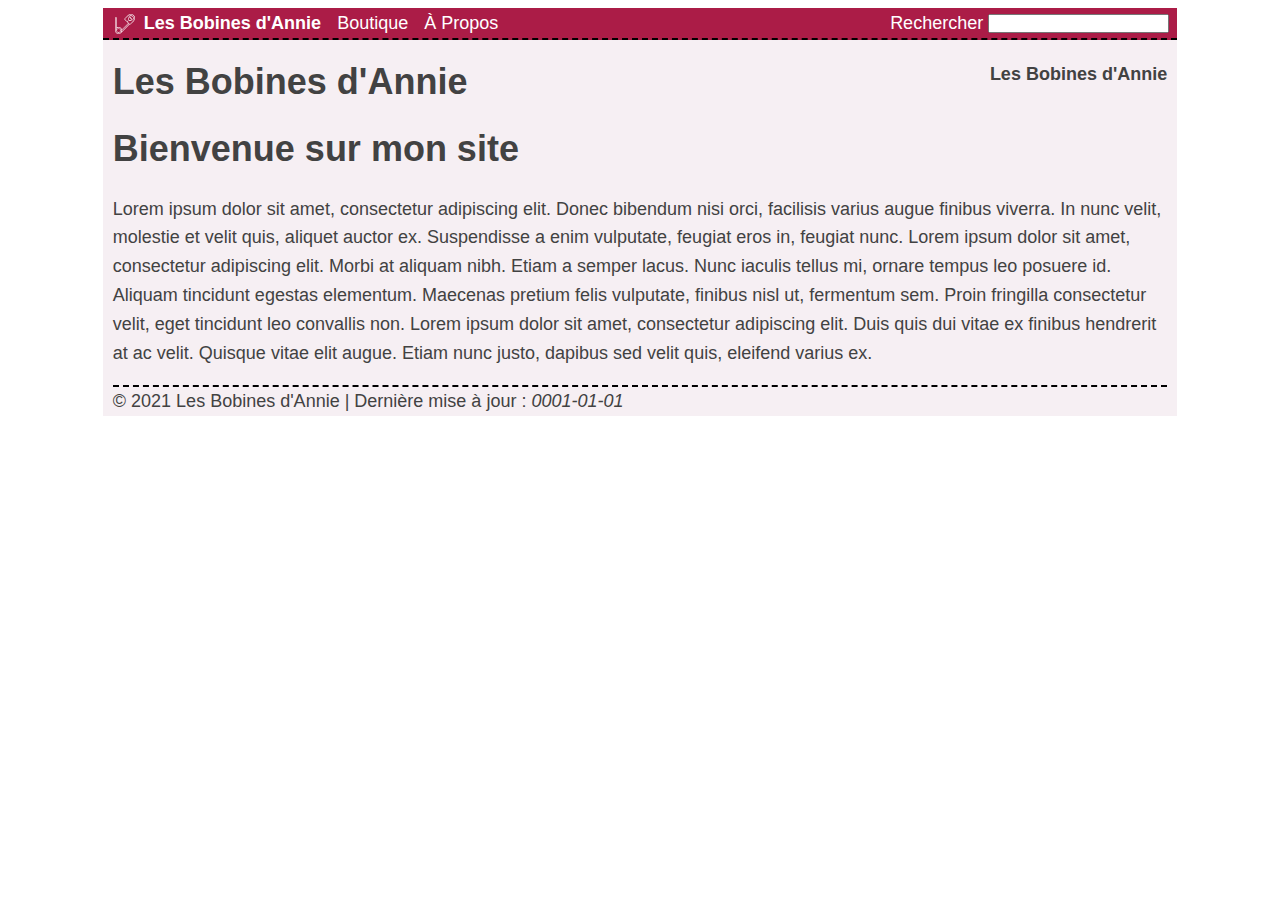
<file: index.html>
<!doctype html><html lang=en><head><meta name=generator content="Hugo 0.80.0"><meta charset=utf-8><meta name=description content="The description"><meta name=viewport content="width=device-width,initial-scale=1,maximum-scale=1,viewport-fit=cover"><link rel=stylesheet href=/sass/main.min.css><script src=/js/site.handlers.min.js async></script><title>Les Bobines d'Annie</title></head><body><div class=inner><header><nav><ul class=navcontainer><li class=navelt><a class="navlink header-title" href=https://bobines-annie.fr><img src=/icons/logo.min.svg>
<span class=navtext>Les Bobines d'Annie</span></a></li><li class=navelt><a class=navlink href=https://bobines-annie.fr/boutique/>Boutique</a></li><li class=navelt><a class=navlink href=https://bobines-annie.fr/a-propos/>À Propos</a></li><li class="navelt search-block"><span class=navtext>Rechercher</span>
<input id=search type=text onchange=searchFor(this)></li></ul></nav></header><div class=title><h1>Les Bobines d'Annie</h1><ul class=breadcrumbs><li class=active><a href=https://bobines-annie.fr/>Les Bobines d'Annie</a></li></ul></div><div class=content><h1>Bienvenue sur mon site</h1><p>Lorem ipsum dolor sit amet, consectetur adipiscing elit. Donec bibendum
nisi orci, facilisis varius augue finibus viverra. In nunc velit,
molestie et velit quis, aliquet auctor ex. Suspendisse a enim vulputate,
feugiat eros in, feugiat nunc. Lorem ipsum dolor sit amet, consectetur
adipiscing elit. Morbi at aliquam nibh. Etiam a semper lacus. Nunc
iaculis tellus mi, ornare tempus leo posuere id. Aliquam tincidunt
egestas elementum. Maecenas pretium felis vulputate, finibus nisl ut,
fermentum sem. Proin fringilla consectetur velit, eget tincidunt leo
convallis non. Lorem ipsum dolor sit amet, consectetur adipiscing elit.
Duis quis dui vitae ex finibus hendrerit at ac velit. Quisque vitae elit
augue. Etiam nunc justo, dapibus sed velit quis, eleifend varius ex.</p><footer>© 2021 Les Bobines d'Annie | Dernière mise à jour : <em>0001-01-01</em></footer></div></div></body></html>
</file>
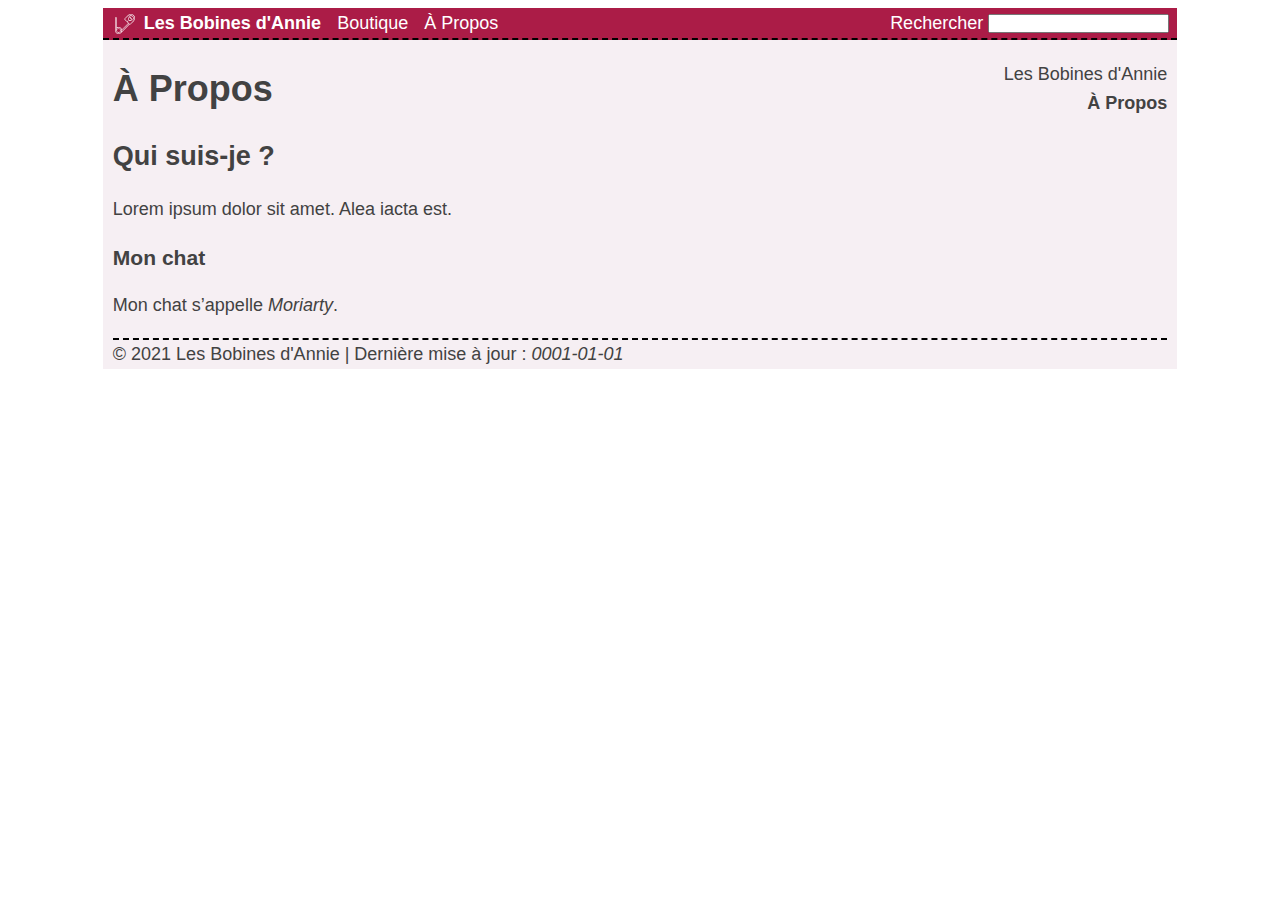
<file: a-propos/index.html>
<!doctype html><html lang=en><head><meta charset=utf-8><meta name=description content="The description"><meta name=viewport content="width=device-width,initial-scale=1,maximum-scale=1,viewport-fit=cover"><link rel=stylesheet href=/sass/main.min.css><script src=/js/site.handlers.min.js async></script><title>Les Bobines d'Annie</title></head><body><div class=inner><header><nav><ul class=navcontainer><li class=navelt><a class="navlink header-title" href=https://bobines-annie.fr><img src=/icons/logo.min.svg>
<span class=navtext>Les Bobines d'Annie</span></a></li><li class=navelt><a class=navlink href=https://bobines-annie.fr/boutique/>Boutique</a></li><li class=navelt><a class=navlink href=https://bobines-annie.fr/a-propos/>À Propos</a></li><li class="navelt search-block"><span class=navtext>Rechercher</span>
<input id=search type=text onchange=searchFor(this)></li></ul></nav></header><div class=title><h1>À Propos</h1><ul class=breadcrumbs><li><a href=https://bobines-annie.fr/>Les Bobines d'Annie</a></li><li class=active><a href=https://bobines-annie.fr/a-propos/>À Propos</a></li></ul></div><div class=content><div class=text><h2 id=qui-suis-je->Qui suis-je ?</h2><p>Lorem ipsum dolor sit amet. Alea iacta est.</p><h3 id=mon-chat>Mon chat</h3><p>Mon chat s&rsquo;appelle <em>Moriarty</em>.</p></div><footer>© 2021 Les Bobines d'Annie | Dernière mise à jour : <em>0001-01-01</em></footer></div></div></body></html>
</file>
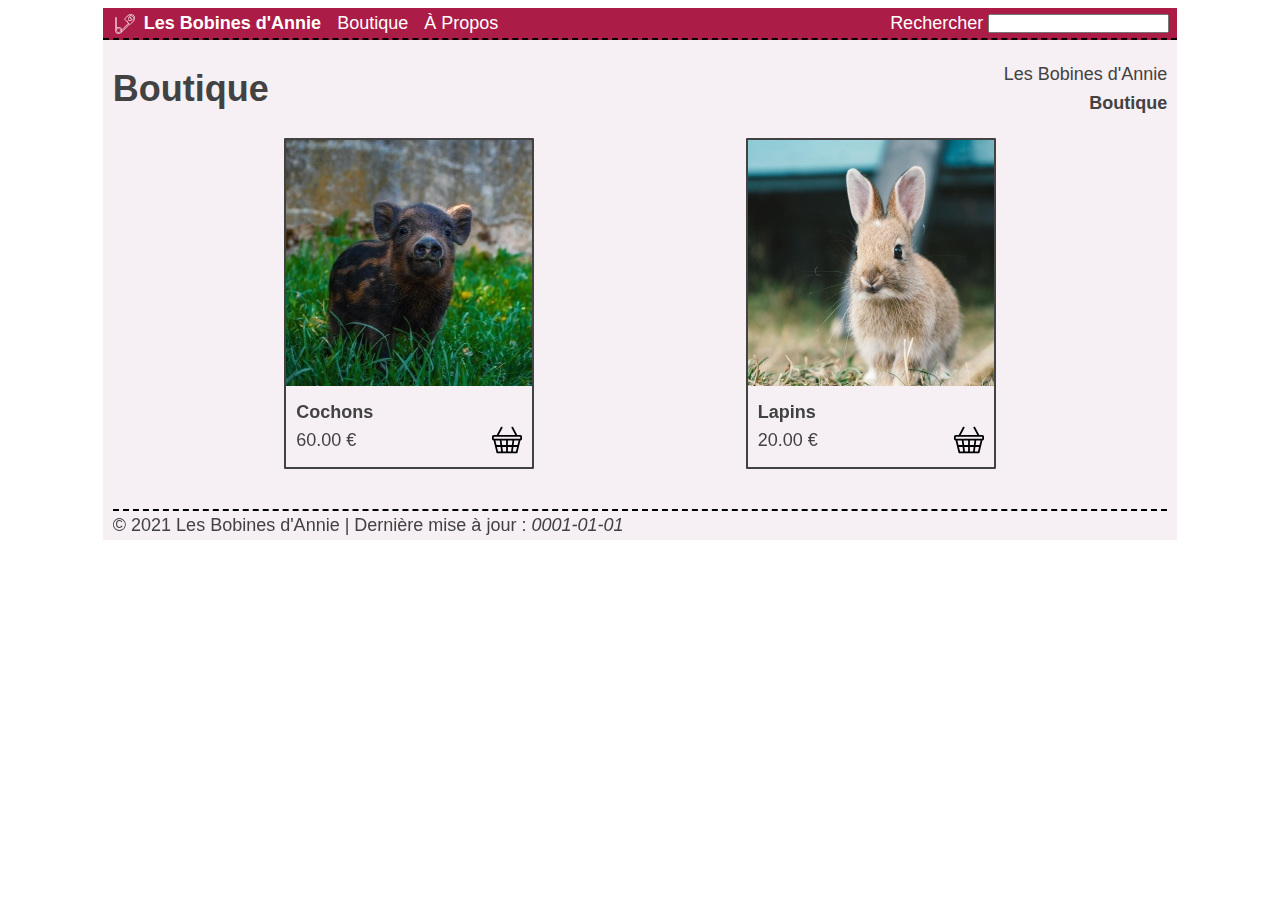
<file: boutique/index.html>
<!doctype html><html lang=en><head><meta charset=utf-8><meta name=description content="The description"><meta name=viewport content="width=device-width,initial-scale=1,maximum-scale=1,viewport-fit=cover"><link rel=stylesheet href=/sass/main.min.css><script src=/js/site.handlers.min.js async></script><title>Les Bobines d'Annie</title></head><body><div class=inner><header><nav><ul class=navcontainer><li class=navelt><a class="navlink header-title" href=https://bobines-annie.fr><img src=/icons/logo.min.svg>
<span class=navtext>Les Bobines d'Annie</span></a></li><li class=navelt><a class=navlink href=https://bobines-annie.fr/boutique/>Boutique</a></li><li class=navelt><a class=navlink href=https://bobines-annie.fr/a-propos/>À Propos</a></li><li class="navelt search-block"><span class=navtext>Rechercher</span>
<input id=search type=text onchange=searchFor(this)></li></ul></nav></header><div class=title><h1>Boutique</h1><ul class=breadcrumbs><li><a href=https://bobines-annie.fr/>Les Bobines d'Annie</a></li><li class=active><a href=https://bobines-annie.fr/boutique/>Boutique</a></li></ul></div><div class=content><div class=grid><div><div class="gridelt boxed"><a href=https://bobines-annie.fr/boutique/cochons/ title=Cochons><div class=carrousel><div class=carrousel-items><img class=carrousel-item src=/boutique/cochons/images/abonyi-kevin-OMPrpjNkO00-unsplash_hu8a90fcc09a71e3fc257ad69301a92b2f_48641_246x246_fill_q99_box_smart1.jpg>
<img class=carrousel-item src=/boutique/cochons/images/annie-spratt-E97AP-KmemE-unsplash_hu01fa5d5fd731a601b337bdaa86127b0f_116566_246x246_fill_q99_box_smart1.jpg></div></div></a><div class=gridtitle><div><a href=https://bobines-annie.fr/boutique/cochons/ title=Cochons><h4>Cochons</h4></a><p>60.00 €</p></div><div><a href=# title="Ajouter au panier" class=iconlink><img src=/icons/shopping-basket.min.svg width=30 height=30></a></div></div></div></div><div><div class="gridelt boxed"><a href=https://bobines-annie.fr/boutique/lapins/ title=Lapins><div class=carrousel><div class=carrousel-items><img class=carrousel-item src=/boutique/lapins/images/daniel-mccarthy-themccarthy-TRrC46LBfwc-unsplash_hu8d66a5631c2fe8e26c06457fe94db130_119973_246x246_fill_q99_box_smart1.jpg>
<img class=carrousel-item src=/boutique/lapins/images/lorna-ladril-3MSQtgCvyWg-unsplash_huc0dc02a645ed8f8d6d640dc07001a743_96070_246x246_fill_q99_box_smart1.jpg></div></div></a><div class=gridtitle><div><a href=https://bobines-annie.fr/boutique/lapins/ title=Lapins><h4>Lapins</h4></a><p>20.00 €</p></div><div><a href=# title="Ajouter au panier" class=iconlink><img src=/icons/shopping-basket.min.svg width=30 height=30></a></div></div></div></div></div><footer>© 2021 Les Bobines d'Annie | Dernière mise à jour : <em>0001-01-01</em></footer></div></div></body></html>
</file>
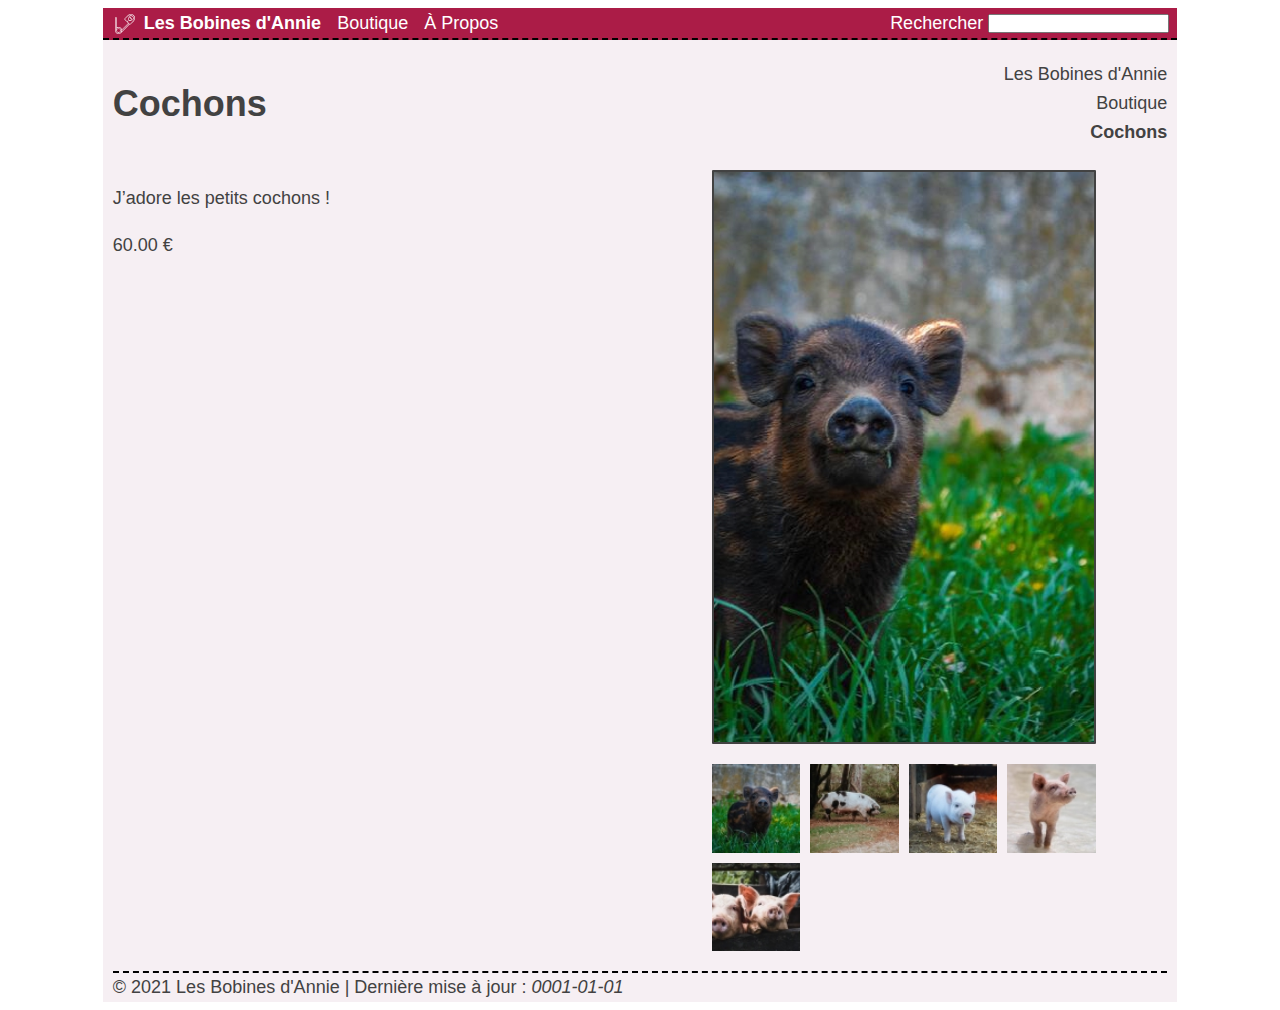
<file: boutique/cochons/index.html>
<!doctype html><html lang=en><head><meta charset=utf-8><meta name=description content="The description"><meta name=viewport content="width=device-width,initial-scale=1,maximum-scale=1,viewport-fit=cover"><link rel=stylesheet href=/sass/main.min.css><script src=/js/site.handlers.min.js async></script><title>Les Bobines d'Annie</title></head><body><div class=inner><header><nav><ul class=navcontainer><li class=navelt><a class="navlink header-title" href=https://bobines-annie.fr><img src=/icons/logo.min.svg>
<span class=navtext>Les Bobines d'Annie</span></a></li><li class=navelt><a class=navlink href=https://bobines-annie.fr/boutique/>Boutique</a></li><li class=navelt><a class=navlink href=https://bobines-annie.fr/a-propos/>À Propos</a></li><li class="navelt search-block"><span class=navtext>Rechercher</span>
<input id=search type=text onchange=searchFor(this)></li></ul></nav></header><div class=title><h1>Cochons</h1><ul class=breadcrumbs><li><a href=https://bobines-annie.fr/>Les Bobines d'Annie</a></li><li><a href=https://bobines-annie.fr/boutique/>Boutique</a></li><li class=active><a href=https://bobines-annie.fr/boutique/cochons/>Cochons</a></li></ul></div><div class=content><div class=single><div class=text><p>J&rsquo;adore les petits cochons !</p><p>60.00 €</p></div><div class=images><div class=largebox><a id=large-link href=/display/#/boutique/cochons/images/abonyi-kevin-OMPrpjNkO00-unsplash.jpg title=Agrandir><div id=large class=boxed><img src=/boutique/cochons/images/abonyi-kevin-OMPrpjNkO00-unsplash_hu8a90fcc09a71e3fc257ad69301a92b2f_48641_400x600_fill_q99_box_smart1.jpg></div></a></div><div class=small><img src=/boutique/cochons/images/abonyi-kevin-OMPrpjNkO00-unsplash_hu8a90fcc09a71e3fc257ad69301a92b2f_48641_80x80_fill_q99_box_smart1.jpg large-src=/boutique/cochons/images/abonyi-kevin-OMPrpjNkO00-unsplash_hu8a90fcc09a71e3fc257ad69301a92b2f_48641_400x600_fill_q99_box_smart1.jpg xlarge-src=/display/#/boutique/cochons/images/abonyi-kevin-OMPrpjNkO00-unsplash.jpg onclick=selectLarge(this)>
<img src=/boutique/cochons/images/annie-spratt-E97AP-KmemE-unsplash_hu01fa5d5fd731a601b337bdaa86127b0f_116566_80x80_fill_q99_box_smart1.jpg large-src=/boutique/cochons/images/annie-spratt-E97AP-KmemE-unsplash_hu01fa5d5fd731a601b337bdaa86127b0f_116566_400x600_fill_q99_box_smart1.jpg xlarge-src=/display/#/boutique/cochons/images/annie-spratt-E97AP-KmemE-unsplash.jpg onclick=selectLarge(this)>
<img src=/boutique/cochons/images/christopher-carson-i4XLJmlYit4-unsplash_hu3f92d1688b5a7929ecf91bd2b7d6bdab_202843_80x80_fill_q99_box_smart1.jpg large-src=/boutique/cochons/images/christopher-carson-i4XLJmlYit4-unsplash_hu3f92d1688b5a7929ecf91bd2b7d6bdab_202843_400x600_fill_q99_box_smart1.jpg xlarge-src=/display/#/boutique/cochons/images/christopher-carson-i4XLJmlYit4-unsplash.jpg onclick=selectLarge(this)>
<img src=/boutique/cochons/images/forest-simon-ZKbve9f7Mp4-unsplash_hu249b9ccd070601eea6cd9cc3cdb5f31a_78813_80x80_fill_q99_box_smart1.jpg large-src=/boutique/cochons/images/forest-simon-ZKbve9f7Mp4-unsplash_hu249b9ccd070601eea6cd9cc3cdb5f31a_78813_400x600_fill_q99_box_smart1.jpg xlarge-src=/display/#/boutique/cochons/images/forest-simon-ZKbve9f7Mp4-unsplash.jpg onclick=selectLarge(this)>
<img src=/boutique/cochons/images/kenneth-schipper-vera-6y7jACxmhP8-unsplash_hua3432fcb87fc9d54a825d07c13e72e7c_251563_80x80_fill_q99_box_smart1.jpg large-src=/boutique/cochons/images/kenneth-schipper-vera-6y7jACxmhP8-unsplash_hua3432fcb87fc9d54a825d07c13e72e7c_251563_400x600_fill_q99_box_smart1.jpg xlarge-src=/display/#/boutique/cochons/images/kenneth-schipper-vera-6y7jACxmhP8-unsplash.jpg onclick=selectLarge(this)></div></div></div><footer>© 2021 Les Bobines d'Annie | Dernière mise à jour : <em>0001-01-01</em></footer></div></div></body></html>
</file>
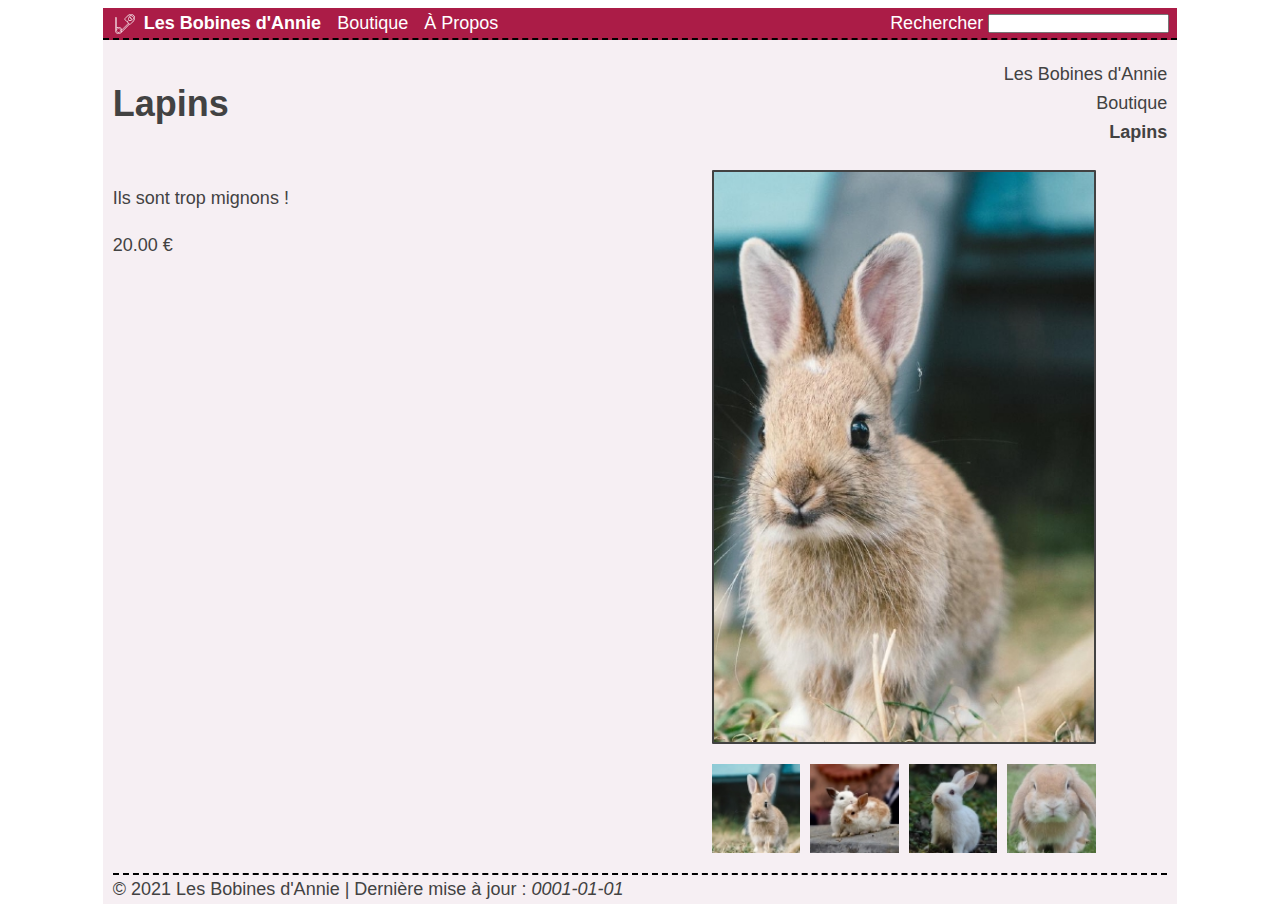
<file: boutique/lapins/index.html>
<!doctype html><html lang=en><head><meta charset=utf-8><meta name=description content="The description"><meta name=viewport content="width=device-width,initial-scale=1,maximum-scale=1,viewport-fit=cover"><link rel=stylesheet href=/sass/main.min.css><script src=/js/site.handlers.min.js async></script><title>Les Bobines d'Annie</title></head><body><div class=inner><header><nav><ul class=navcontainer><li class=navelt><a class="navlink header-title" href=https://bobines-annie.fr><img src=/icons/logo.min.svg>
<span class=navtext>Les Bobines d'Annie</span></a></li><li class=navelt><a class=navlink href=https://bobines-annie.fr/boutique/>Boutique</a></li><li class=navelt><a class=navlink href=https://bobines-annie.fr/a-propos/>À Propos</a></li><li class="navelt search-block"><span class=navtext>Rechercher</span>
<input id=search type=text onchange=searchFor(this)></li></ul></nav></header><div class=title><h1>Lapins</h1><ul class=breadcrumbs><li><a href=https://bobines-annie.fr/>Les Bobines d'Annie</a></li><li><a href=https://bobines-annie.fr/boutique/>Boutique</a></li><li class=active><a href=https://bobines-annie.fr/boutique/lapins/>Lapins</a></li></ul></div><div class=content><div class=single><div class=text><p>Ils sont trop mignons !</p><p>20.00 €</p></div><div class=images><div class=largebox><a id=large-link href=/display/#/boutique/lapins/images/daniel-mccarthy-themccarthy-TRrC46LBfwc-unsplash.jpg title=Agrandir><div id=large class=boxed><img src=/boutique/lapins/images/daniel-mccarthy-themccarthy-TRrC46LBfwc-unsplash_hu8d66a5631c2fe8e26c06457fe94db130_119973_400x600_fill_q99_box_smart1.jpg></div></a></div><div class=small><img src=/boutique/lapins/images/daniel-mccarthy-themccarthy-TRrC46LBfwc-unsplash_hu8d66a5631c2fe8e26c06457fe94db130_119973_80x80_fill_q99_box_smart1.jpg large-src=/boutique/lapins/images/daniel-mccarthy-themccarthy-TRrC46LBfwc-unsplash_hu8d66a5631c2fe8e26c06457fe94db130_119973_400x600_fill_q99_box_smart1.jpg xlarge-src=/display/#/boutique/lapins/images/daniel-mccarthy-themccarthy-TRrC46LBfwc-unsplash.jpg onclick=selectLarge(this)>
<img src=/boutique/lapins/images/lorna-ladril-3MSQtgCvyWg-unsplash_huc0dc02a645ed8f8d6d640dc07001a743_96070_80x80_fill_q99_box_smart1.jpg large-src=/boutique/lapins/images/lorna-ladril-3MSQtgCvyWg-unsplash_huc0dc02a645ed8f8d6d640dc07001a743_96070_400x600_fill_q99_box_smart1.jpg xlarge-src=/display/#/boutique/lapins/images/lorna-ladril-3MSQtgCvyWg-unsplash.jpg onclick=selectLarge(this)>
<img src=/boutique/lapins/images/satyabrata-sm-u_kMWN-BWyU-unsplash_huc9c811e742a500ad5c4273631b9828a9_114532_80x80_fill_q99_box_smart1.jpg large-src=/boutique/lapins/images/satyabrata-sm-u_kMWN-BWyU-unsplash_huc9c811e742a500ad5c4273631b9828a9_114532_400x600_fill_q99_box_smart1.jpg xlarge-src=/display/#/boutique/lapins/images/satyabrata-sm-u_kMWN-BWyU-unsplash.jpg onclick=selectLarge(this)>
<img src=/boutique/lapins/images/waranya-mooldee-Efj0HGPdPKs-unsplash_hudc912810e5ef02a5b45047ea5d6ef825_37705_80x80_fill_q99_box_smart1.jpg large-src=/boutique/lapins/images/waranya-mooldee-Efj0HGPdPKs-unsplash_hudc912810e5ef02a5b45047ea5d6ef825_37705_400x600_fill_q99_box_smart1.jpg xlarge-src=/display/#/boutique/lapins/images/waranya-mooldee-Efj0HGPdPKs-unsplash.jpg onclick=selectLarge(this)></div></div></div><footer>© 2021 Les Bobines d'Annie | Dernière mise à jour : <em>0001-01-01</em></footer></div></div></body></html>
</file>
